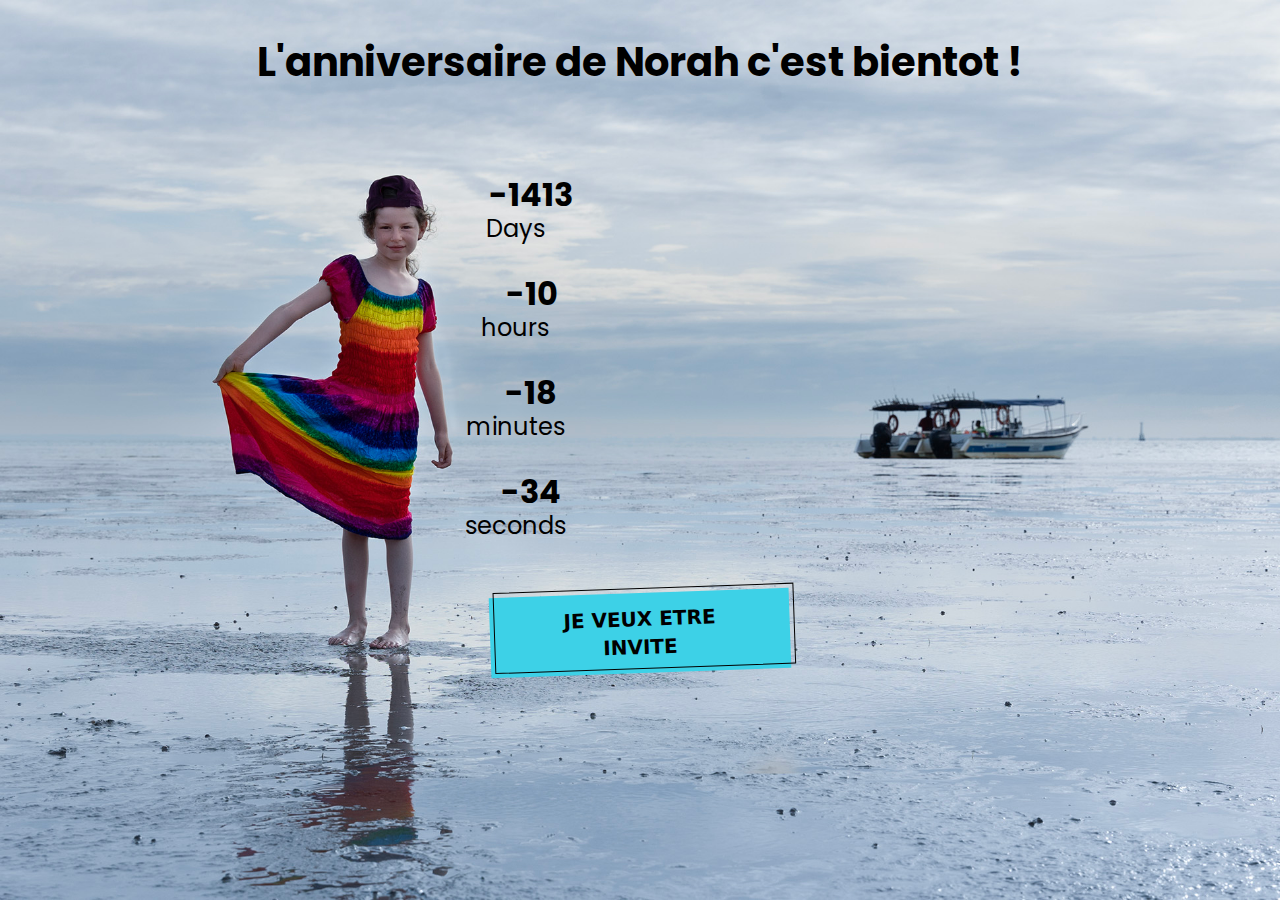
<file: countdown/index.html>
<!DOCTYPE html>
<html lang="en">

<head>
	<meta charset="UTF-8">
	<meta http-equiv="X-UA-Compatible" content="IE=edge">
	<meta name="viewport" content="width=device-width, initial-scale=1.0">
	<link rel="stylesheet" href="style.css">
	<link rel="preconnect" href="https://fonts.googleapis.com">
	<link rel="preconnect" href="https://fonts.gstatic.com" crossorigin>
	<link href="https://fonts.googleapis.com/css2?family=Poppins:wght@200;300;400;600&display=swap" rel="stylesheet">
	<script src="script.js" defer></script>
	<title>Countdown Timer</title>
</head>

<body>
	<h1>L'anniversaire de Norah c'est bientot !</h1>

	<div class="container">
		<div class="countdown days">
			<p class="big-text" id="days">0</p>
			<span>Days</span>
		</div>
		<div class="countdown hours">
			<p class="big-text" id="hours">0</p>
			<span>hours</span>
		</div>
		<div class="countdown minutes">
			<p class="big-text" id="minutes">0</p>
			<span>minutes</span>
		</div>
		<div class="countdown seconds">
			<p class="big-text" id="seconds">0</p>
			<span>seconds</span>
		</div>
	</div>
	<button class="button-53" role="button">JE VEUX ETRE INVITE</button>
</body>

</html>
</file>
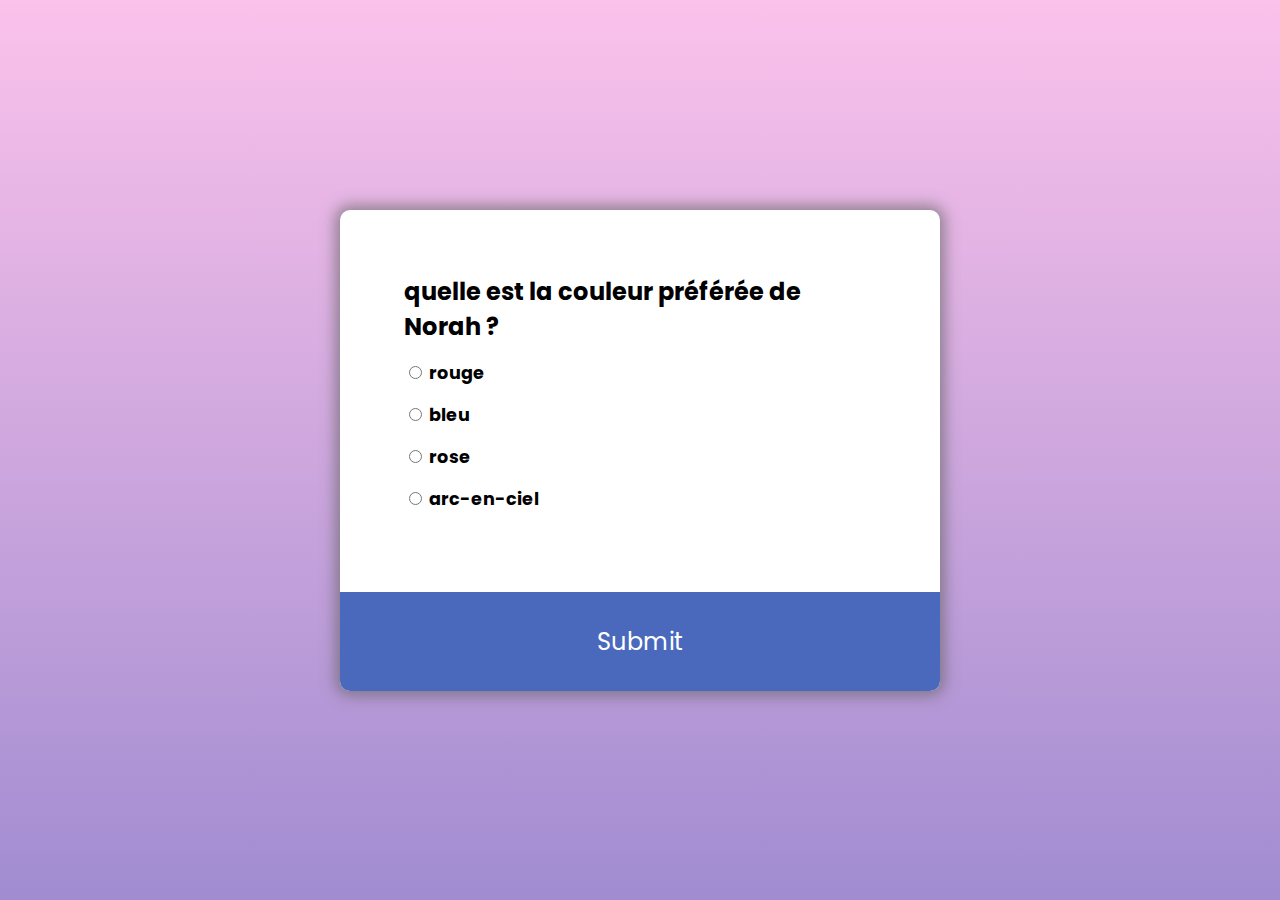
<file: quiz/index.html>
<!DOCTYPE html>
<html lang="en">

<head>
	<meta charset="UTF-8">
	<meta http-equiv="X-UA-Compatible" content="IE=edge">
	<meta name="viewport" content="width=device-width, initial-scale=1.0">
	<link rel="stylesheet" href="style.css">
	<link rel="preconnect" href="https://fonts.googleapis.com">
	<link rel="preconnect" href="https://fonts.gstatic.com" crossorigin>
	<link href="https://fonts.googleapis.com/css2?family=Poppins:wght@200;300;400;600&display=swap" rel="stylesheet">
	<script src="script.js" defer></script>
	<title>Quizz</title>
</head>

<body>

	<div class="quiz-container" id="quiz">
		<div class="quiz-header">
			<h2 id="question">Question text</h2>
			<ul>
				<li><input type="radio" id="a" name="answer" class="answer">
					<label id="a_text" for="a">Question</label>
				</li>
				<li>
					<input type="radio" id="b" name="answer" class="answer">
					<label id="b_text" for="b">Question
					</label>
				</li>
				<li>
					<input type="radio" id="c" name="answer" class="answer">
					<label id="c_text" for="c">Question</label>
				</li>
				<li>
					<input type="radio" id="d" name="answer" class="answer">
					<label id="d_text" for="d">Question</label>
				</li>
			</ul>
		</div>
		<button id="btn">Submit</button>

	</div>

</body>

</html>
</file>
<file: countdown/style.css>
* {
  box-sizing: border-box;
}

body {
  display: flex;
  flex-direction: column;
  font-family: "Poppins";
  margin: 0;
  align-items: center;
  background-image: url(snow.jpg);
  min-height: 100vh;
  background-size: cover;
  background-position: bottom bottom;
}

h1 {
  font-size: 4rem;
  margin-top: -10rem;
  font-weight: normal;
  margin-top: 5rem;
}

.container {
  display: flex;
}

.big-text {
  font-size: 6rem;
  line-height: 1;
  margin: 3rem 2rem 0rem 2rem;
  
  font-weight: bold;
}

.countdown {
  text-align: center;
}
.countdown span {
  font-size: 1.5rem;
}



/* CSS */
.button-53 {
  background-color: #3DD1E7;
  border: 0 solid #E5E7EB;
  box-sizing: border-box;
  color: #000000;
  display: flex;
  font-family: ui-sans-serif,system-ui,-apple-system,system-ui,"Segoe UI",Roboto,"Helvetica Neue",Arial,"Noto Sans",sans-serif,"Apple Color Emoji","Segoe UI Emoji","Segoe UI Symbol","Noto Color Emoji";
  font-size: 1rem;
  font-weight: 700;
  justify-content: center;
  line-height: 1.75rem;
  padding: .75rem 1.65rem;
  position: relative;
  text-align: center;
  text-decoration: none #000000 solid;
  text-decoration-thickness: auto;
  width: 100%;
  max-width: 300px;
  position: relative;
  cursor: pointer;
  transform: rotate(-2deg);
  user-select: none;
  -webkit-user-select: none;
  touch-action: manipulation;
  margin-top: 50px;
}

.button-53:focus {
  outline: 0;
}

.button-53:after {
  content: '';
  position: absolute;
  border: 1px solid #000000;
  bottom: 4px;
  left: 4px;
  width: calc(100% - 1px);
  height: calc(100% - 1px);
}

.button-53:hover:after {
  bottom: 2px;
  left: 2px;
}

@media (min-width: 768px) {
  .button-53 {
    padding: .75rem 3rem;
    font-size: 1.25rem;
  }
}

/* Responsive */

@media screen and (max-width: 1440px) {
  body {
    background-repeat: no-repeat;
  }
  h1 {
    font-size: 2.5rem;
	font-weight: bold;
    margin: 5px;
    text-align: center;
    margin-top: 2rem;
  }

  .container{
	display: flex;
	flex-wrap: wrap;
	flex-direction: column;
	margin-top: 50px;
	margin-right: 250px;
  }
  .big-text {
	font-size: 2rem;
	line-height: 1;
	margin: 2rem 0rem 0rem 2rem;
	font-weight: bold;
  }
  .button-53 {
    padding: .75rem 3rem;
    font-size: 1.25rem;
  }
}
</file>
<file: quiz/style.css>
*{
	box-sizing: border-box;
}

body{
	/* background-color: #fad0c4; */
	background-image: linear-gradient(to top, #a18cd1 0%, #fbc2eb 100%);
	font-family: "Poppins";
	display: flex;
	justify-content: center;
	align-items: center;
	margin: 0;
	min-height: 100vh;
}

.quiz-container{
	background-color: white;
	border-radius: 10px;
	box-shadow: 0 0 15px 4px rgba(100, 100, 100, 0.7);
	width: 600px;
	/* text-align: center; */
	overflow: hidden;
	max-width: 100%;
}

.quiz-header{
	padding: 4rem;
}

h2{
	margin: 0;
}

ul{
	list-style-type: none;
	padding:0;
	font-weight: bold;
}

ul li{
	font-size: 1.1rem;
	margin: 1rem 0;
}

ul li label{
	cursor: pointer;
}

button {
	display: block;
	background: #4a69bd;
	border: none;
	padding: 2rem;
	font-family: inherit;
	font-size: 1.5rem;
	color: white;
	width: 100%;
	cursor: pointer;
}

.result{
	width: 100%;
text-align: center;
margin: 20px;
	padding: 40px;
	font-size: 3rem;
	font-weight: bold;
}

.result button{
width: 300px;
margin: auto;
}
</file>
